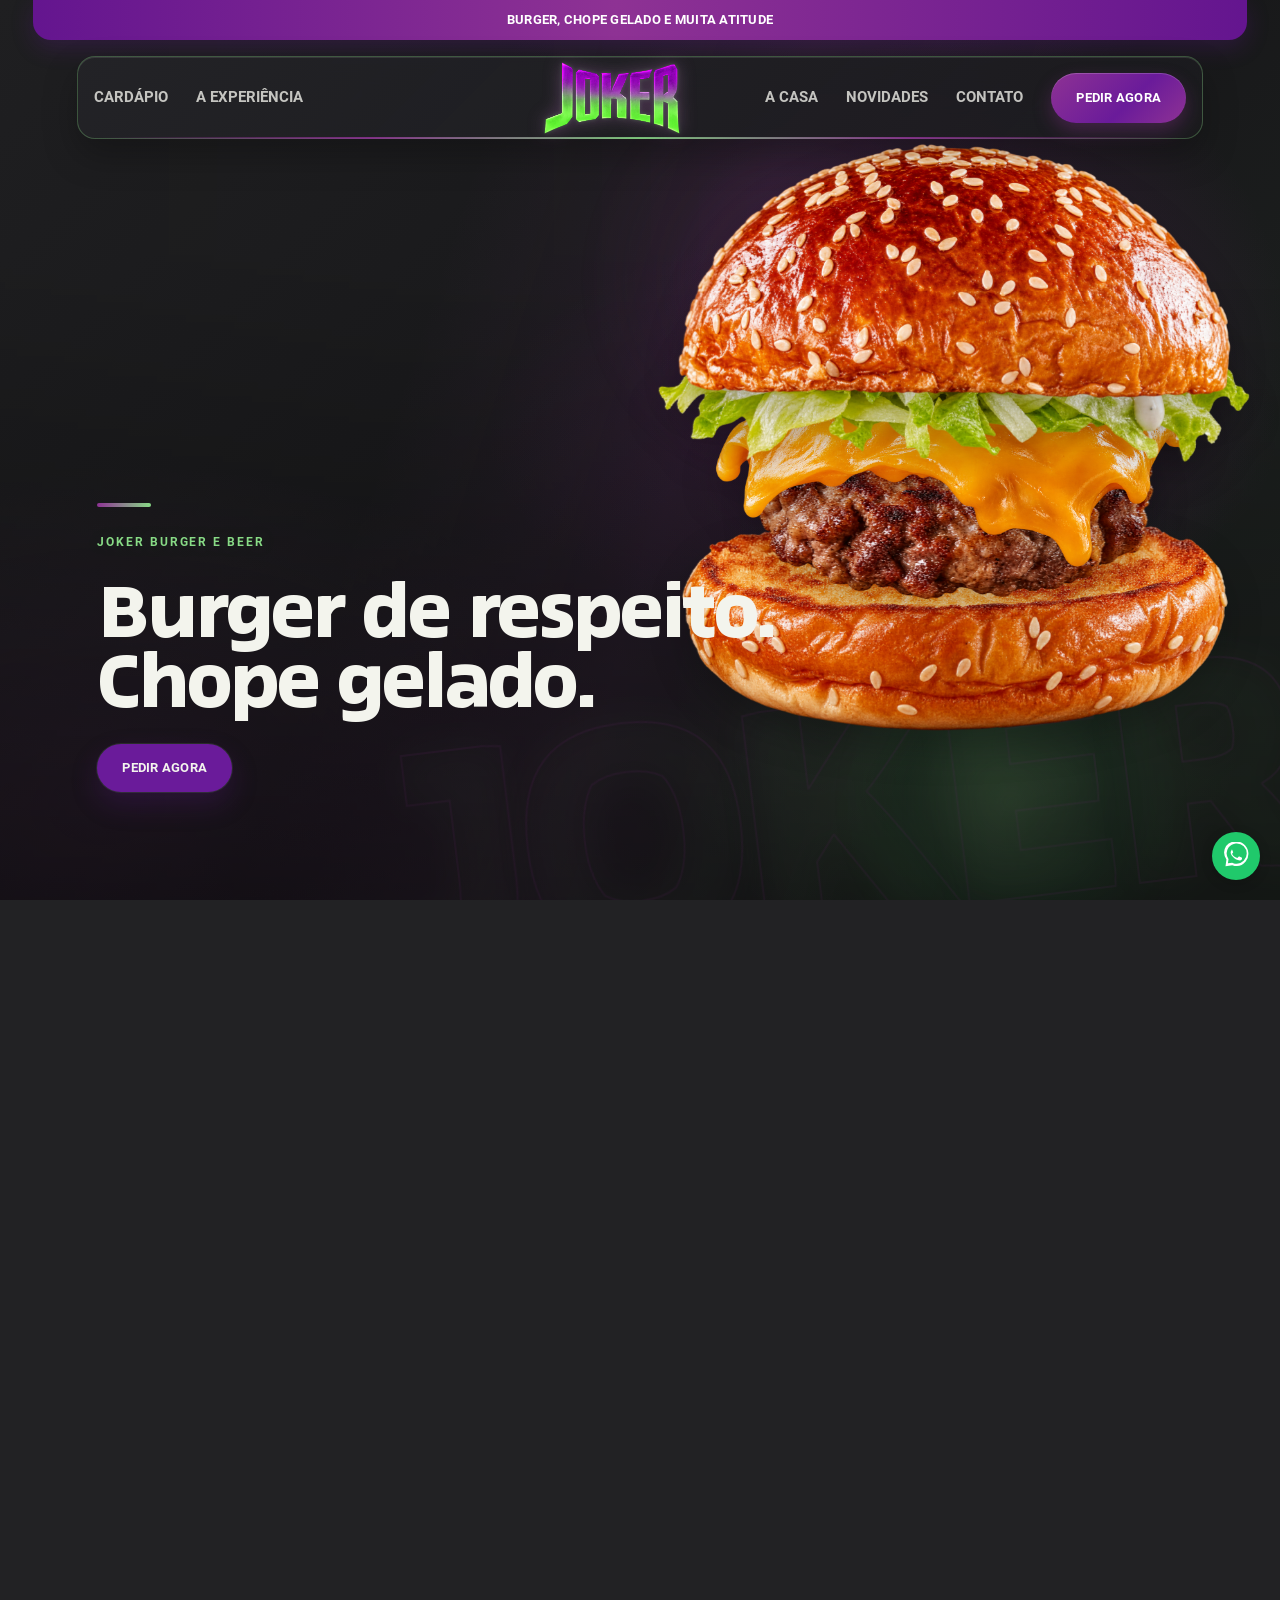
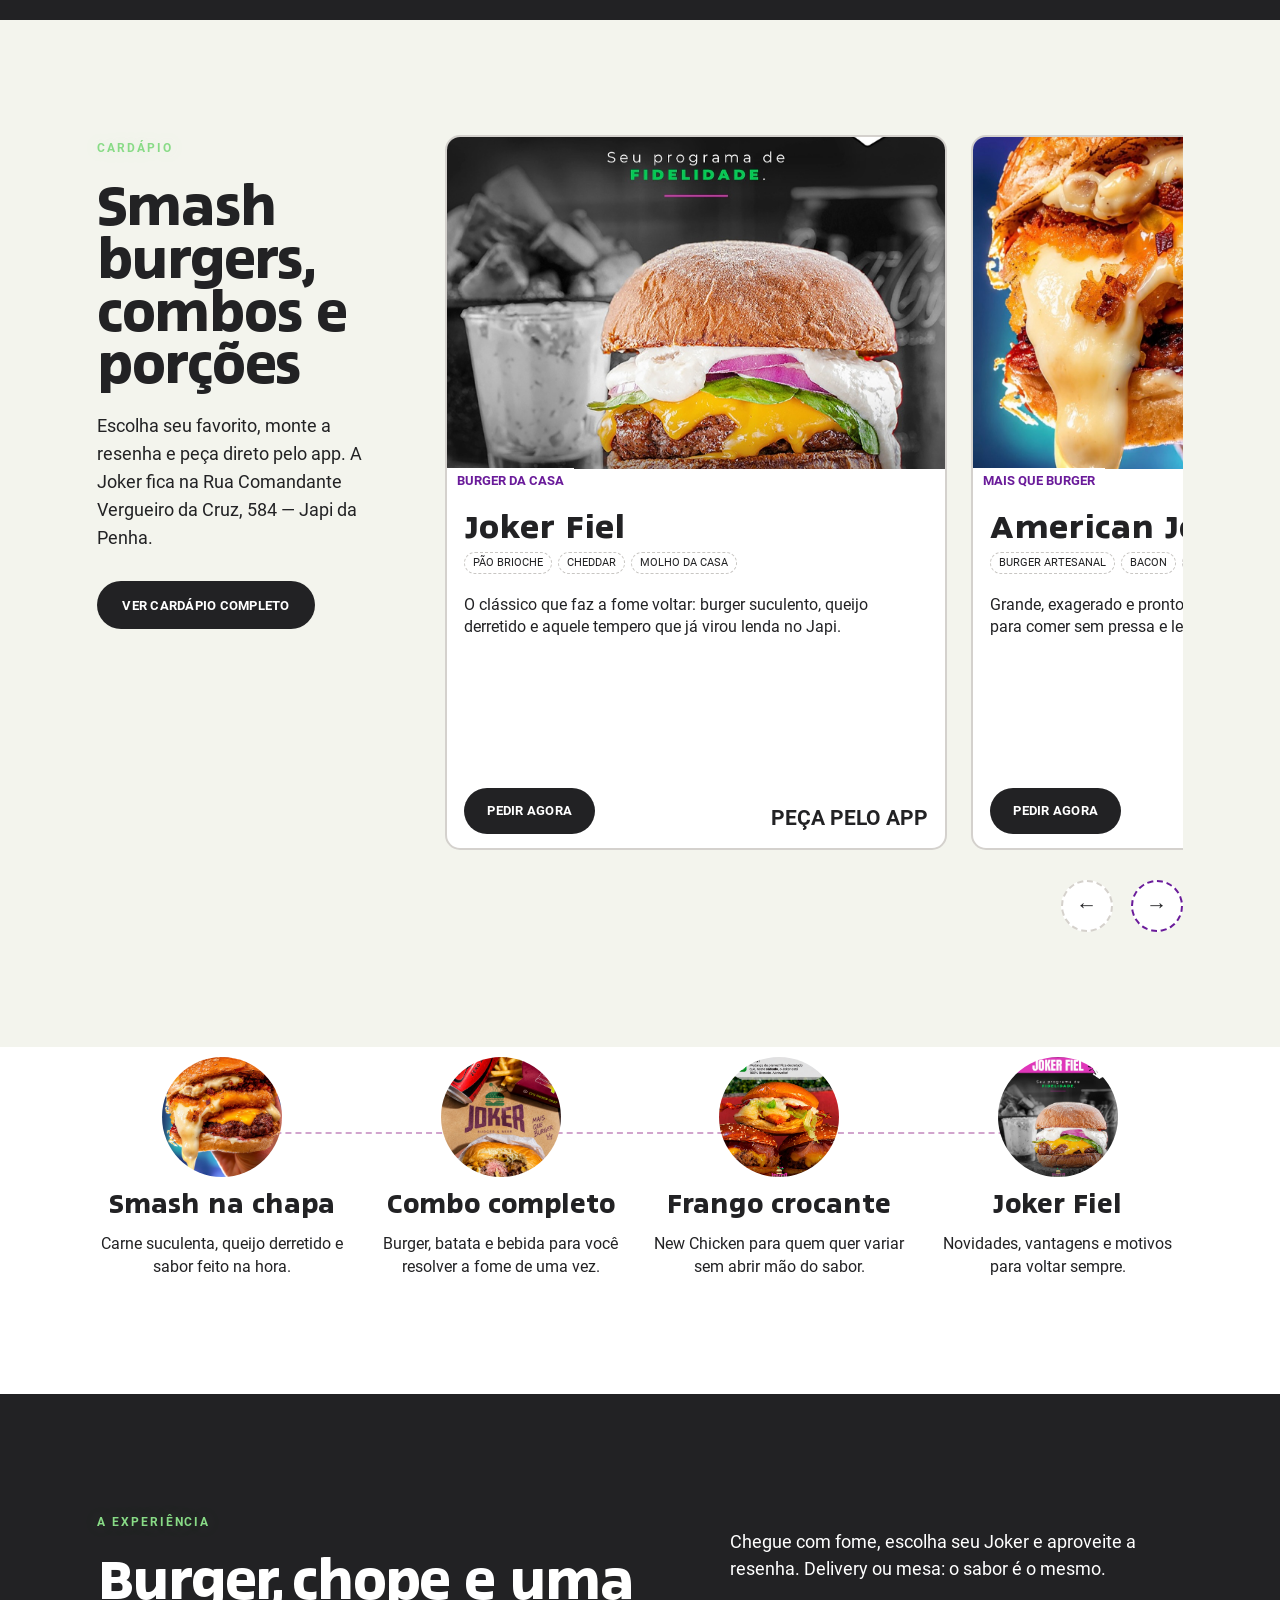
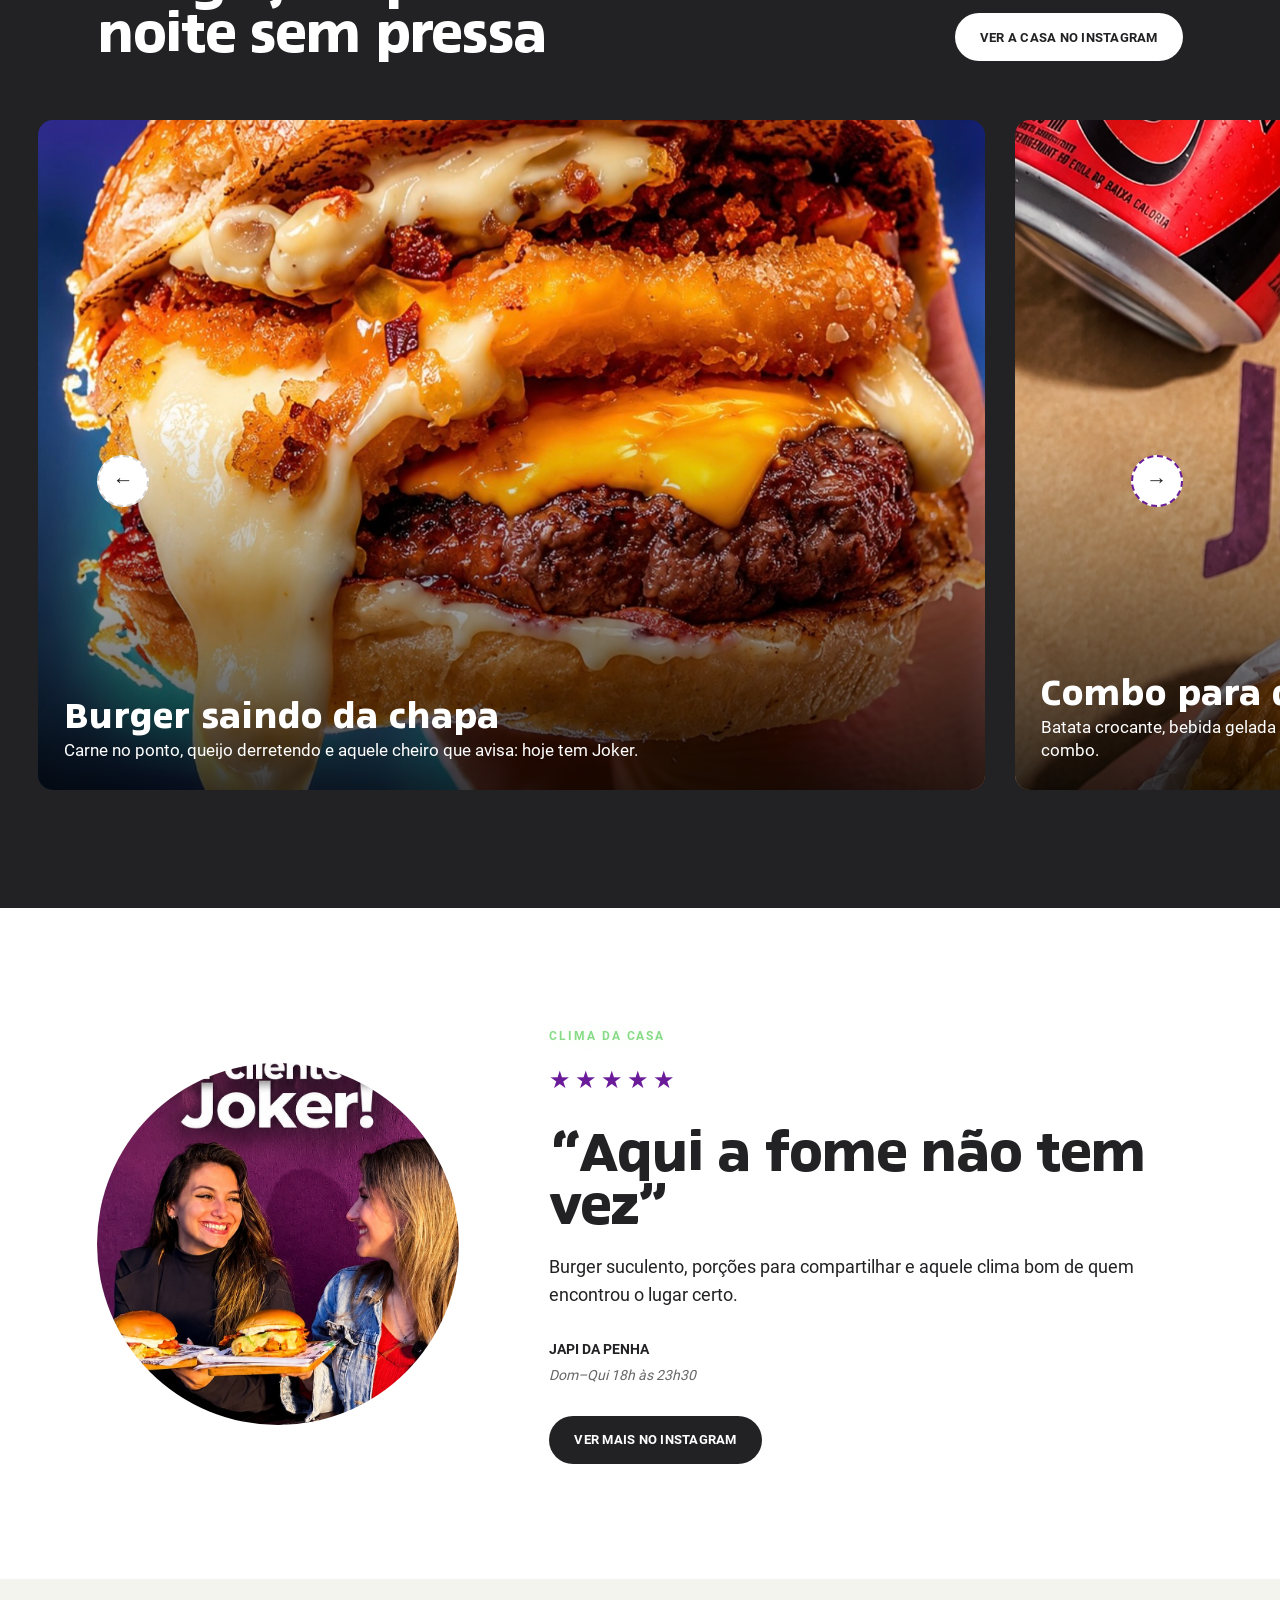
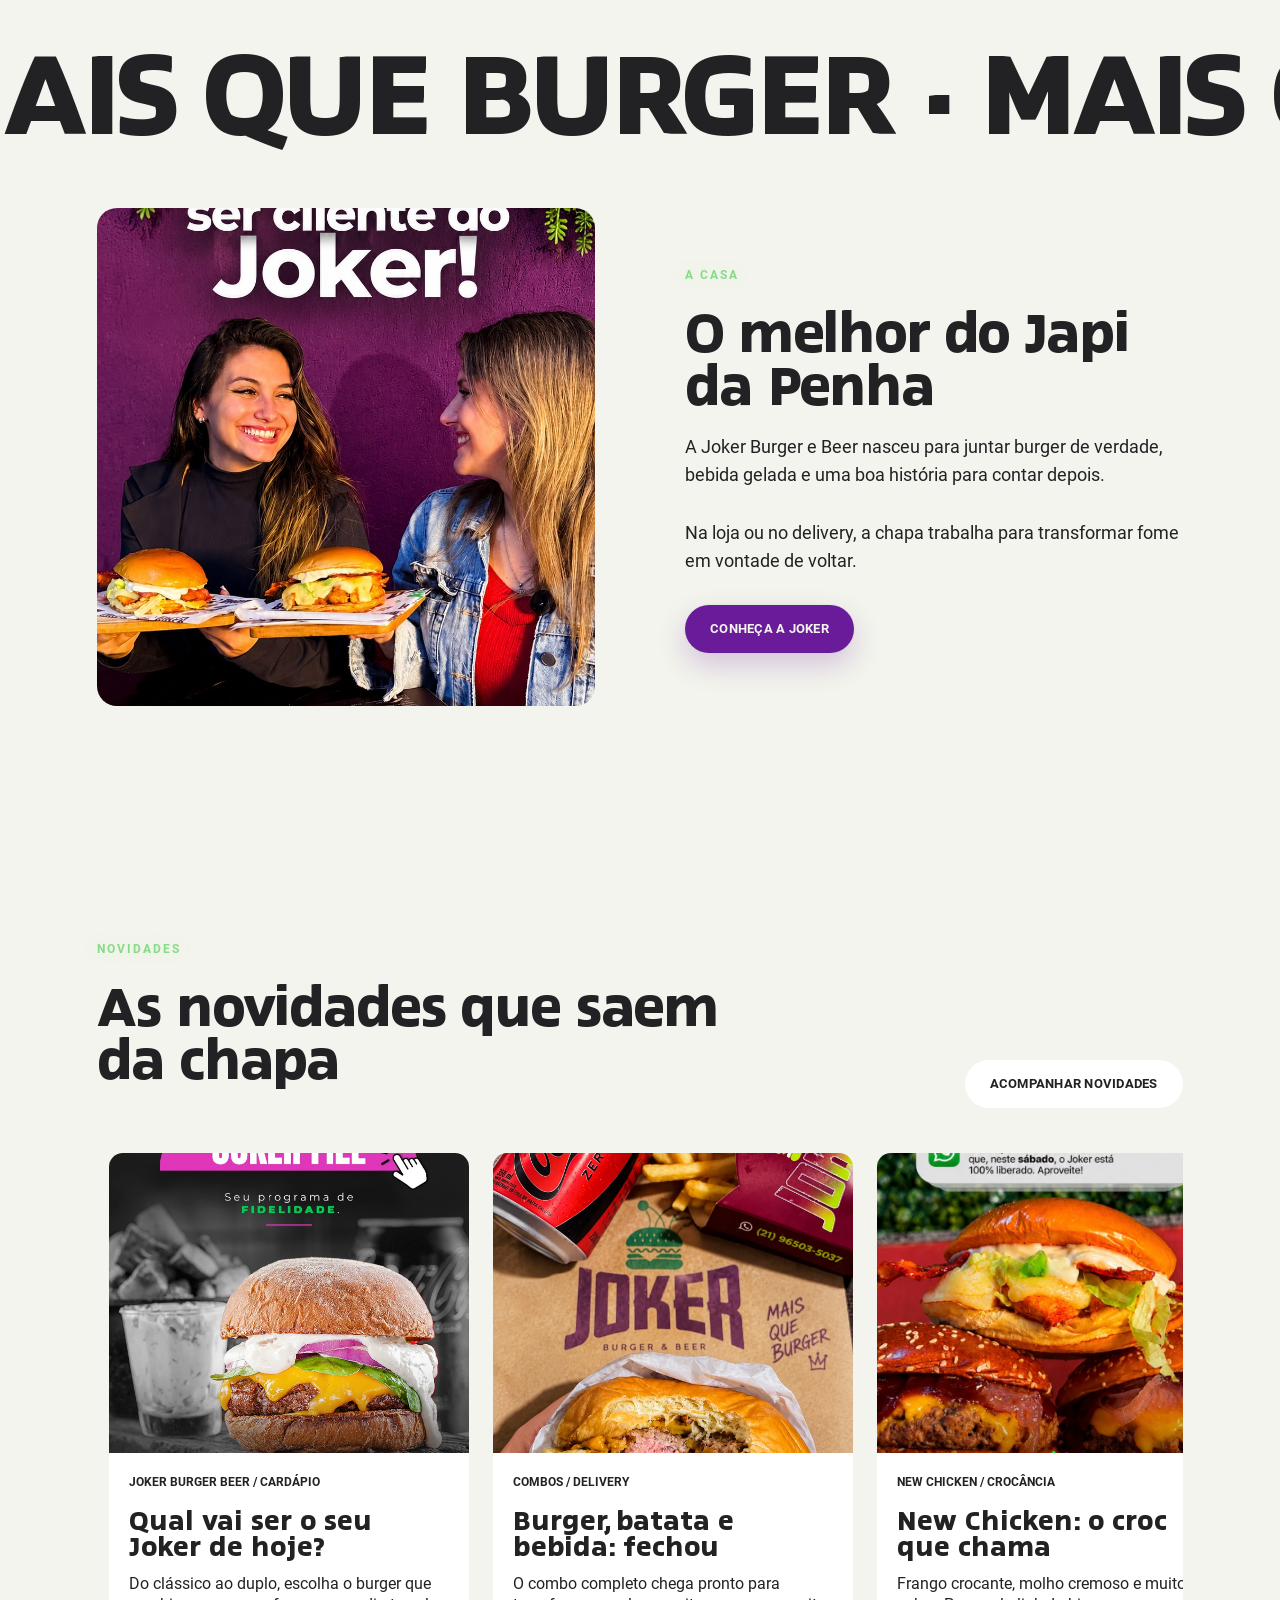
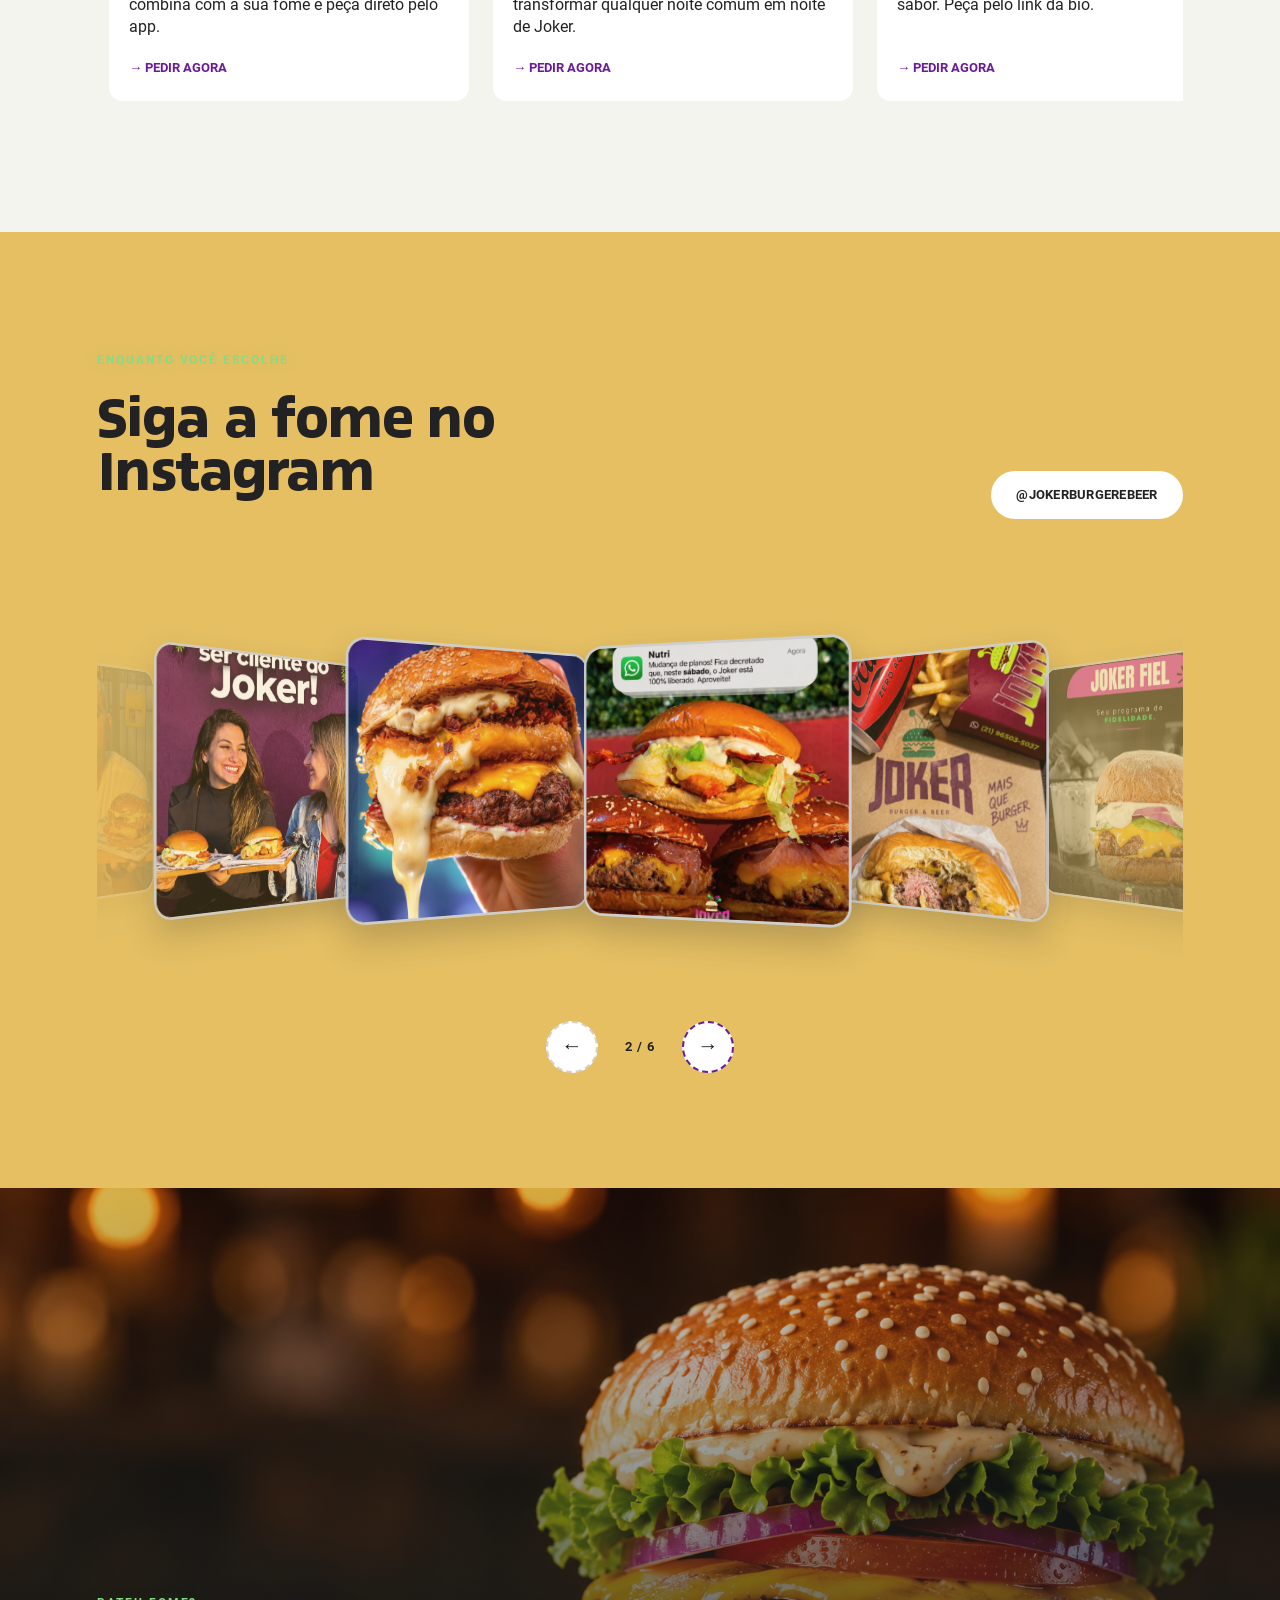
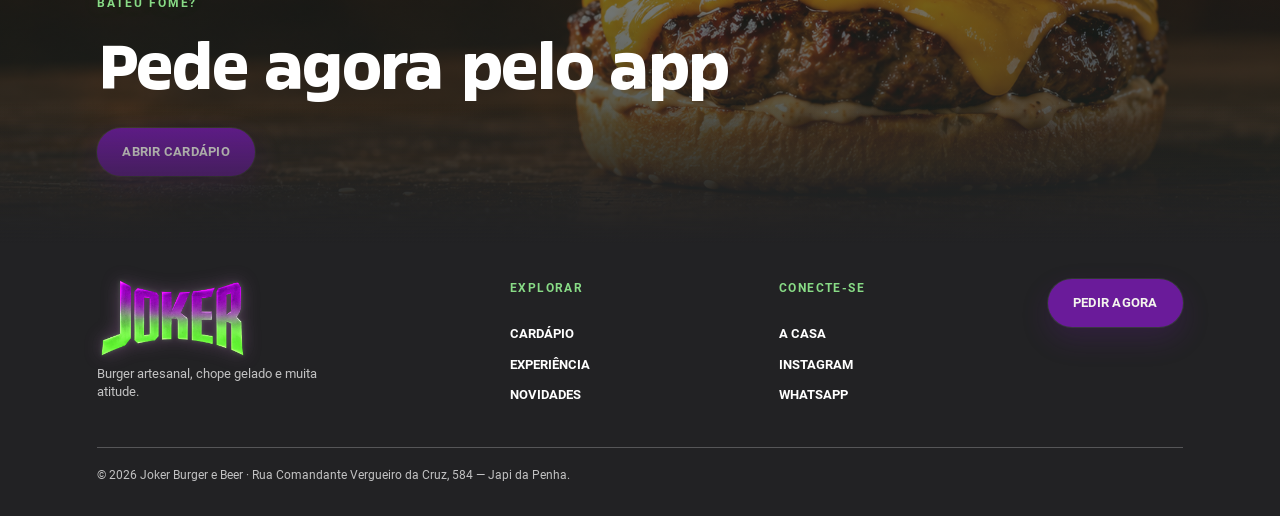
<file: index.html>
<!doctype html>
<html lang="pt-BR">
  <head>
    <meta charset="UTF-8" />
    <meta name="viewport" content="width=device-width, initial-scale=1" />
    <meta name="description" content="Joker Burger e Beer — burgers, combos e chope no Japi da Penha." />
    <title>Joker Burger e Beer — Smash burgers, chope gelado e muita atitude</title>
    <link rel="icon" href="public/assets/f3f1f7150743c9c9.png" />
    <link rel="stylesheet" href="styles.css?hero=layers-v35" />
  </head>
  <body>
    <header class="site-header" id="site-header">
      <div class="promo">BURGER, CHOPE GELADO E MUITA ATITUDE</div>
      <nav class="nav-shell" aria-label="Primary navigation">
        <div class="nav-group nav-left">
          <a href="cardapio.html">Cardápio</a>
          <a href="#experiences">A experiência</a>
        </div>
        <a class="brand" href="#top" aria-label="Joker Burger e Beer início">
          <span class="brand-wordmark"><img src="public/assets/joker/joker-logo-crop.png" alt="Joker Burger e Beer" /></span>
        </a>
        <div class="nav-group nav-right">
          <a href="#about">A casa</a>
          <a href="#journal">Novidades</a>
          <a href="#contact">Contato</a>
          <a class="nav-book" href="checkout.html">Pedir agora</a>
        </div>
        <button class="menu-toggle" type="button" aria-expanded="false" aria-controls="mobile-menu" aria-label="Abrir menu">
          <span></span><span></span><span></span>
        </button>
      </nav>
      <div class="mobile-menu" id="mobile-menu" hidden>
        <a href="cardapio.html">Cardápio</a>
        <a href="#experiences">A experiência</a>
        <a href="#about">A casa</a>
        <a href="#journal">Novidades</a>
        <a href="#contact">Contato</a>
        <a class="nav-book" href="checkout.html">Pedir agora</a>
      </div>
    </header>

    <main id="top">
      <section class="hero" aria-labelledby="hero-title">
        <div class="hero-stage">
          <div class="hero-shade"></div>
          <span class="hero-orb hero-orb-purple" aria-hidden="true"></span>
          <span class="hero-orb hero-orb-green" aria-hidden="true"></span>
          <div class="hero-burger" aria-hidden="true">
            <div class="hero-burger-visual">
              <img class="hero-burger-piece hero-burger-top" src="public/assets/joker/layers/burger-top-bun.png" alt="" fetchpriority="high" />
              <img class="hero-burger-piece hero-burger-salad" src="public/assets/joker/layers/burger-salad.png" alt="" fetchpriority="high" />
              <img class="hero-burger-piece hero-burger-cheese" src="public/assets/joker/layers/burger-cheese.png" alt="" fetchpriority="high" />
              <img class="hero-burger-piece hero-burger-patty" src="public/assets/joker/layers/burger-patty.png" alt="" fetchpriority="high" />
              <img class="hero-burger-piece hero-burger-bottom" src="public/assets/joker/layers/burger-bottom-bun.png" alt="" fetchpriority="high" />
            </div>
          </div>
          <div class="container hero-content">
            <strong class="eyebrow">Joker Burger e Beer</strong>
            <h1 id="hero-title">Burger de respeito.<br />Chope gelado.</h1>
            <a class="button button-orange" href="cardapio.html#cardapio">Pedir agora</a>
          </div>
        </div>
      </section>

      <section class="section vehicles" id="vehicles" aria-labelledby="vehicles-title">
        <div class="container split-heading">
          <div>
            <strong class="eyebrow">Cardápio</strong>
            <h2 id="vehicles-title">Smash burgers, combos e porções</h2>
            <p>Escolha seu favorito, monte a resenha e peça direto pelo app. A Joker fica na Rua Comandante Vergueiro da Cruz, 584 — Japi da Penha.</p>
            <a class="button button-dark" href="cardapio.html">Ver cardápio completo</a>
          </div>
          <div class="rail-wrap">
            <div class="rail vehicle-rail" data-rail="vehicles" tabindex="0" aria-label="Vehicle cards"></div>
            <div class="rail-controls">
              <button class="circle-button" data-prev="vehicles" type="button" aria-label="Previous vehicle">←</button>
              <button class="circle-button circle-orange" data-next="vehicles" type="button" aria-label="Next vehicle">→</button>
            </div>
          </div>
        </div>
      </section>

      <section class="benefits" aria-label="Rental benefits">
        <div class="container benefit-grid">
          <article class="benefit">
            <img src="public/assets/joker/joker-close.jpg" alt="Burger com queijo" />
            <h3>Smash na chapa</h3>
            <p>Carne suculenta, queijo derretido e sabor feito na hora.</p>
          </article>
          <article class="benefit">
            <img src="public/assets/joker/joker-combo.jpg" alt="Combo com batata e bebida" />
            <h3>Combo completo</h3>
            <p>Burger, batata e bebida para você resolver a fome de uma vez.</p>
          </article>
          <article class="benefit">
            <img src="public/assets/joker/joker-chicken.jpg" alt="Burger de frango crocante" />
            <h3>Frango crocante</h3>
            <p>New Chicken para quem quer variar sem abrir mão do sabor.</p>
          </article>
          <article class="benefit">
            <img src="public/assets/joker/joker-fiel.jpg" alt="Burger Joker Fiel" />
            <h3>Joker Fiel</h3>
            <p>Novidades, vantagens e motivos para voltar sempre.</p>
          </article>
        </div>
      </section>

      <section class="section experiences" id="experiences" aria-labelledby="experiences-title">
        <div class="container experience-head">
          <div>
            <strong class="eyebrow">A experiência</strong>
            <h2 id="experiences-title">Burger, chope e uma noite sem pressa</h2>
          </div>
          <div class="experience-copy">
            <p>Chegue com fome, escolha seu Joker e aproveite a resenha. Delivery ou mesa: o sabor é o mesmo.</p>
            <a class="button button-light" href="https://www.instagram.com/jokerburgerebeer/" target="_blank" rel="noreferrer">Ver a casa no Instagram</a>
          </div>
        </div>
        <div class="experience-rail-wrap">
          <div class="rail experience-rail" data-rail="experiences" tabindex="0" aria-label="Experience cards"></div>
          <button class="circle-button experience-prev" data-prev="experiences" type="button" aria-label="Previous experience">←</button>
          <button class="circle-button circle-orange experience-next" data-next="experiences" type="button" aria-label="Next experience">→</button>
        </div>
      </section>

      <section class="section testimonials" aria-labelledby="reviews-title">
        <div class="container testimonial-layout">
          <div class="testimonial-image-wrap"><img class="review-fold-target" id="review-image" src="public/assets/joker/joker-date.jpg" alt="Burger e batata na mesa da Joker" /></div>
          <div class="testimonial-content">
            <strong class="eyebrow">Clima da casa</strong>
            <div class="stars" aria-label="5 out of 5 stars">★★★★★</div>
            <h2 class="review-fold-title" id="reviews-title" aria-label="Burger caprichado e resenha garantida">“Burger caprichado e resenha garantida”</h2>
            <p class="review-fold-target" id="review-copy">Uma casa para chegar com fome, escolher sem pressa e sair já pensando no próximo pedido.</p>
            <p class="review-author review-fold-target" id="review-author">Joker Burger e Beer <span>Rua Comandante Vergueiro da Cruz, 584</span></p>
            <a class="button button-dark" href="https://www.instagram.com/jokerburgerebeer/" target="_blank" rel="noreferrer">Ver mais no Instagram</a>
          </div>
        </div>
      </section>

      <section class="section about" id="about" aria-labelledby="about-title">
        <div class="about-marquee" aria-hidden="true">Mais que burger · Mais que burger · Mais que burger ·</div>
        <div class="container about-grid">
          <div class="about-photo"><img src="public/assets/joker/joker-galera.jpg" alt="Galera com burgers na Joker" /></div>
          <div class="about-copy">
            <strong class="eyebrow">A casa</strong>
            <h2 id="about-title">O melhor do Japi da Penha</h2>
            <p>A Joker Burger e Beer nasceu para juntar burger de verdade, bebida gelada e uma boa história para contar depois.</p>
            <p>Na loja ou no delivery, a chapa trabalha para transformar fome em vontade de voltar.</p>
            <a class="button button-orange" href="https://www.instagram.com/jokerburgerebeer/" target="_blank" rel="noreferrer">Conheça a Joker</a>
          </div>
        </div>
      </section>

      <section class="section journal" id="journal" aria-labelledby="journal-title">
        <div class="container journal-head">
          <div><strong class="eyebrow">Novidades</strong><h2 id="journal-title">As novidades que saem da chapa</h2></div>
          <a class="button button-light" href="https://www.instagram.com/jokerburgerebeer/" target="_blank" rel="noreferrer">Acompanhar novidades</a>
        </div>
        <div class="container rail journal-rail" data-rail="journal" tabindex="0" aria-label="Journal cards"></div>
      </section>

      <section class="section instagram" aria-labelledby="instagram-title">
        <div class="container instagram-head">
          <div><strong class="eyebrow">Enquanto você escolhe</strong><h2 id="instagram-title">Siga a fome no Instagram</h2></div>
          <a class="button button-light" href="https://www.instagram.com/jokerburgerebeer/" target="_blank" rel="noreferrer">@jokerburgerebeer</a>
        </div>
        <div class="container instagram-coverflow" data-instagram-coverflow>
          <div class="coverflow-frame" data-coverflow-frame tabindex="0" role="region" aria-roledescription="carousel" aria-label="Fotos da Joker no Instagram">
            <div class="coverflow-track">
              <a class="coverflow-card" data-coverflow-card href="https://www.instagram.com/jokerburgerebeer/" target="_blank" rel="noreferrer" aria-label="Foto 1 de 6: Burger Joker com queijo"><img src="public/assets/joker/joker-close.jpg" alt="Burger Joker com queijo" draggable="false" /></a>
              <a class="coverflow-card" data-coverflow-card href="https://www.instagram.com/jokerburgerebeer/" target="_blank" rel="noreferrer" aria-label="Foto 2 de 6: New Chicken Joker"><img src="public/assets/joker/joker-chicken.jpg" alt="New Chicken Joker" draggable="false" /></a>
              <a class="coverflow-card" data-coverflow-card href="https://www.instagram.com/jokerburgerebeer/" target="_blank" rel="noreferrer" aria-label="Foto 3 de 6: Combo Joker com batata e bebida"><img src="public/assets/joker/joker-combo.jpg" alt="Combo Joker com batata e bebida" draggable="false" /></a>
              <a class="coverflow-card" data-coverflow-card href="https://www.instagram.com/jokerburgerebeer/" target="_blank" rel="noreferrer" aria-label="Foto 4 de 6: Joker Fiel"><img src="public/assets/joker/joker-fiel.jpg" alt="Joker Fiel" draggable="false" /></a>
              <a class="coverflow-card" data-coverflow-card href="https://www.instagram.com/jokerburgerebeer/" target="_blank" rel="noreferrer" aria-label="Foto 5 de 6: Burger e batata na mesa"><img src="public/assets/joker/joker-date.jpg" alt="Burger e batata na mesa" draggable="false" /></a>
              <a class="coverflow-card" data-coverflow-card href="https://www.instagram.com/jokerburgerebeer/" target="_blank" rel="noreferrer" aria-label="Foto 6 de 6: Galera na Joker"><img src="public/assets/joker/joker-galera.jpg" alt="Galera na Joker" draggable="false" /></a>
            </div>
          </div>
          <div class="coverflow-controls" aria-label="Controles das fotos do Instagram">
            <button class="circle-button" data-coverflow-prev type="button" aria-label="Foto anterior">←</button>
            <span class="coverflow-status" data-coverflow-status aria-live="polite">1 / 6</span>
            <button class="circle-button circle-orange" data-coverflow-next type="button" aria-label="Próxima foto">→</button>
          </div>
        </div>
      </section>
    </main>

    <footer class="site-footer" id="contact">
      <div class="footer-hero">
        <div class="container footer-hero-content">
          <strong class="eyebrow">Bateu fome?</strong>
          <h2>Pede agora pelo app</h2>
          <a class="button button-orange" href="cardapio.html">Abrir cardápio</a>
        </div>
      </div>
      <div class="footer-bottom">
        <div class="container footer-links">
          <div class="footer-identity" data-footer-reveal>
            <a class="footer-brand" href="#top"><span class="brand-wordmark"><img src="public/assets/joker/joker-logo-crop.png" alt="Joker Burger e Beer" /></span></a>
            <p>Burger artesanal, chope gelado e muita atitude.</p>
          </div>
          <div class="footer-column" data-footer-reveal><h3>Explorar</h3><a href="cardapio.html">Cardápio</a><a href="#experiences">Experiência</a><a href="#journal">Novidades</a></div>
          <div class="footer-column" data-footer-reveal><h3>Conecte-se</h3><a href="#about">A casa</a><a href="https://www.instagram.com/jokerburgerebeer/" target="_blank" rel="noreferrer">Instagram</a><a href="https://api.whatsapp.com/send?phone=555521965035071" target="_blank" rel="noreferrer">WhatsApp</a></div>
          <a class="button button-orange footer-action" data-footer-reveal href="checkout.html">Pedir agora</a>
        </div>
        <div class="container copyright" data-footer-reveal>© 2026 Joker Burger e Beer · Rua Comandante Vergueiro da Cruz, 584 — Japi da Penha.</div>
      </div>
    </footer>

    <a class="whatsapp" href="https://api.whatsapp.com/send?phone=555521965035071" target="_blank" rel="noreferrer" aria-label="Falar com a Joker no WhatsApp">
      <svg viewBox="0 0 24 24" aria-hidden="true"><path fill="currentColor" d="M3.5 3.5A10.5 10.5 0 0 1 20.3 16.8a10.4 10.4 0 0 1-11.5 3.1L3 20.7l.8-5.7A10.5 10.5 0 0 1 3.5 3.5Zm2.1 1.2a8.8 8.8 0 0 0-.2 9.6l.2.3-.5 3.6 3.7-.5.3.2a8.8 8.8 0 0 0 9.5-1.8 8.8 8.8 0 0 0 0-12.5 8.8 8.8 0 0 0-13 1.1Zm2.5 1.6c.2 0 .4 0 .6.4l.8 1.8c.1.3.1.5-.1.7l-.6.7c-.2.2-.1.4 0 .6.3.6 1 1.6 2 2.2 1.1.6 1.7.8 2 .9.3.1.4.1.6-.1l.8-.9c.2-.2.4-.2.7-.1l1.8.8c.3.1.5.3.5.5 0 .3-.1 1.1-.4 1.4-.3.4-1 .6-1.5.6-.4 0-1 0-1.8-.3-.7-.2-1.7-.6-2.9-1.5-1-.8-1.8-1.8-2.4-2.7-.6-.9-.8-1.7-.8-2.3 0-.6.2-1.3.6-1.7.2-.3.5-.4.7-.4Z"/></svg>
    </a>
    <script src="app.js?hero=layers-v7"></script>
  </body>
</html>
</file>
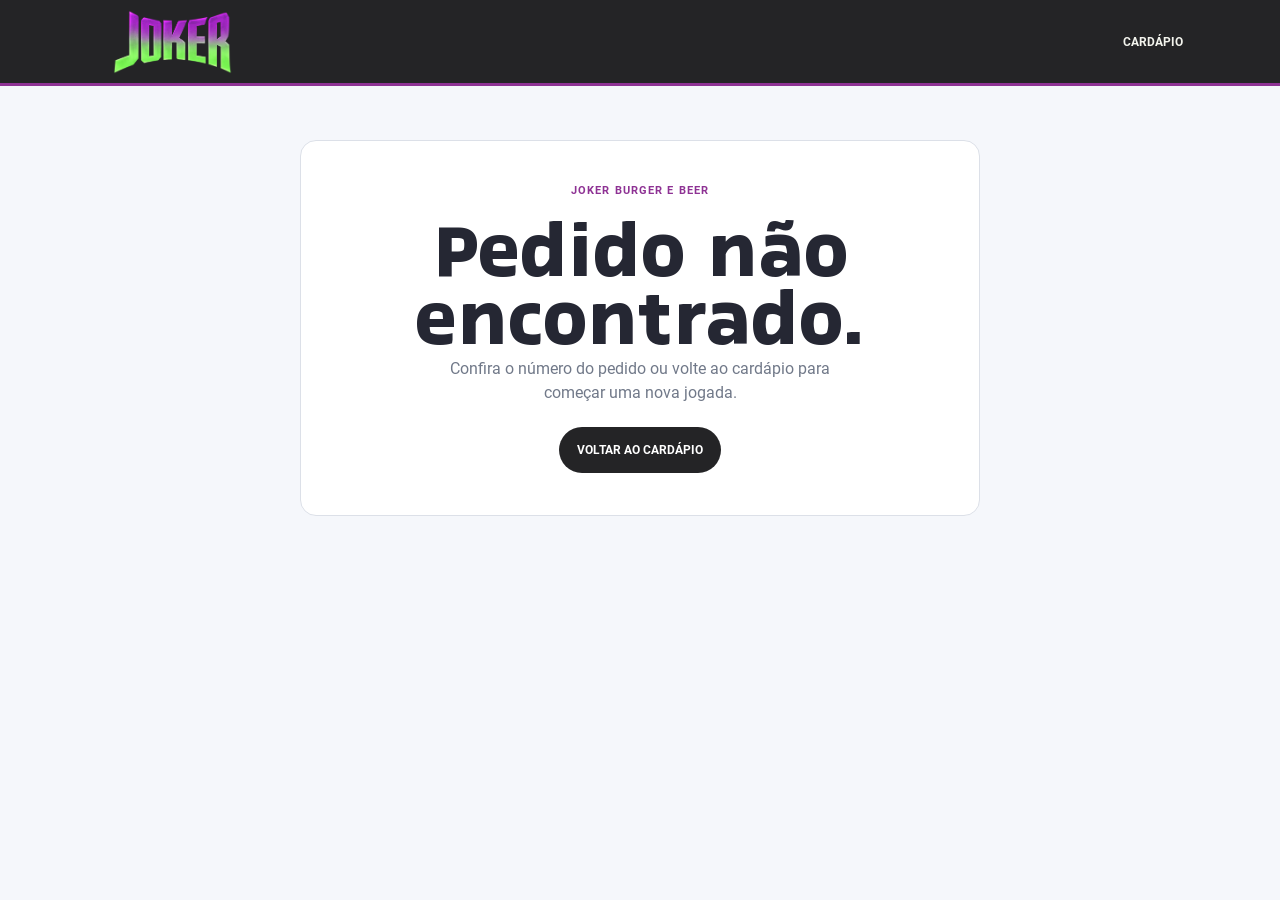
<file: pedido.html>
<!doctype html>
<html lang="pt-BR">
  <head>
    <meta charset="UTF-8" />
    <meta name="viewport" content="width=device-width, initial-scale=1" />
    <title>Acompanhar pedido — Joker Burger e Beer</title>
    <link rel="icon" href="public/assets/f3f1f7150743c9c9.png" />
    <link rel="stylesheet" href="styles.css?hero=layers-v30" />
    <link rel="stylesheet" href="pedido.css?pedido=v1" />
  </head>
  <body class="pedido-page">
    <header class="pedido-header">
      <a href="cardapio.html" aria-label="Voltar ao cardápio"><img src="public/assets/joker/joker-logo-crop.png" alt="Joker Burger e Beer" /></a>
      <a href="cardapio.html">Cardápio</a>
    </header>
    <main class="pedido-shell" data-order-view>
      <div class="pedido-loading">Carregando pedido...</div>
    </main>
    <script src="joker-store.js?system=v4"></script>
    <script src="pedido.js?pedido=v2"></script>
  </body>
</html>
</file>
<file: styles.css>
@font-face{font-family:Roboto;src:url('public/assets/fe6aebb1cc356107.woff2') format('woff2');font-weight:400;font-style:normal;font-display:swap}
@font-face{font-family:Roboto;src:url('public/assets/885893ed54addaa7.woff2') format('woff2');font-weight:700;font-style:normal;font-display:swap}
@font-face{font-family:Stdsaic;src:url('public/assets/043c936c50aa1c6a.woff2') format('woff2');font-weight:800;font-style:normal;font-display:swap}
:root{--ink:#222224;--orange:#6A1B9A;--green:#222224;--cream:#F3F4ED;--gold:#E5BF62;--blue:#222224;--white:#F3F4ED;--line:#d9d9d2;--joker-purple:#8E3294;--joker-neon:#88DB86;--burger-green:#00C853;--offwhite:#F3F4ED;--max:1760px}
*{box-sizing:border-box}
html{scroll-behavior:smooth}
body{margin:0;background:var(--white);color:var(--ink);font-family:Roboto,Arial,sans-serif;font-size:16px;line-height:1.5;overflow-x:hidden}
body.menu-open{overflow:hidden}
a{color:inherit;text-decoration:none}
button,input{font:inherit}
button,a{cursor:pointer}
button:focus-visible,a:focus-visible,input:focus-visible{outline:3px solid var(--orange);outline-offset:4px}
img{display:block;max-width:100%}
.container{width:min(var(--max),calc(100% - 15.2vw));margin:0 auto}
.site-header{position:fixed;z-index:20;inset:0 0 auto;height:142px;pointer-events:none;transition:height .3s ease}
.site-header>*{pointer-events:auto}
.promo{width:calc(100% - 5.2vw);height:40px;margin:0 auto;background:var(--orange);border-radius:0 0 18px 18px;color:#fff;display:grid;place-items:center;font-size:13px;font-weight:700;letter-spacing:.02em}
.nav-shell{width:min(var(--max),calc(100% - 12vw));height:83px;margin:16px auto 0;border-radius:18px;background:rgba(255,255,255,.93);display:grid;grid-template-columns:1fr 140px 1fr;align-items:center;padding:0 16px;box-shadow:0 5px 28px rgba(0,0,0,.08);transition:all .3s ease}
.scrolled .promo{display:none}
.scrolled .nav-shell{width:100%;margin:0;border-radius:0;height:83px;background:rgba(255,255,255,.96)}
.nav-group{display:flex;align-items:center;gap:28px;font-size:15px;font-weight:700;text-transform:uppercase}
.nav-left{grid-column:1;justify-content:flex-start}.nav-right{grid-column:3;justify-content:flex-end}
.nav-group a{transition:color .2s ease,opacity .2s ease}
.nav-group a:hover{color:var(--orange)}
.nav-shell{position:relative}.brand{position:absolute;top:50%;left:50%;width:184px;text-align:center;transform:translate(-50%,-50%)}.brand-wordmark{position:relative;display:block;width:174px;height:78px;margin:0 auto;overflow:hidden;background:transparent}.brand-wordmark::before{display:none}.brand-wordmark img{position:relative;z-index:1;display:block;width:100%;height:100%;max-width:none;object-fit:cover;object-position:center 50%;transform:scale(1.72);filter:contrast(1.22) saturate(1.3) brightness(1.1)}
.nav-book,.button{display:inline-flex;align-items:center;justify-content:center;min-height:48px;padding:0 25px;border-radius:999px;text-transform:uppercase;font-size:13px;font-weight:700;letter-spacing:.02em;transition:transform .2s ease,background-color .2s ease,color .2s ease,box-shadow .2s ease}
.nav-book{background:var(--ink);color:#fff;padding:0 25px;min-height:50px}.nav-book:hover{background:var(--orange);color:#fff;transform:translateY(-2px)}
.menu-toggle,.mobile-menu{display:none}
.hero{position:relative;min-height:180vh;height:auto;overflow:visible;background:var(--ink);color:var(--offwhite)}.hero-stage{position:sticky;top:0;height:100svh;min-height:760px;display:flex;align-items:flex-end;overflow:hidden;background:radial-gradient(ellipse at 78% 42%,rgba(142,50,148,.28),transparent 32%),radial-gradient(ellipse at 84% 74%,rgba(136,219,134,.18),transparent 28%),linear-gradient(135deg,#222224 0%,#1b1b1d 58%,#222224 100%)}.hero-stage::after{content:"JOKER";position:absolute;z-index:0;right:-2vw;bottom:3vh;color:transparent;font-family:Stdsaic,Roboto,sans-serif;font-size:clamp(12rem,23vw,28rem);font-weight:800;line-height:.75;letter-spacing:-.08em;-webkit-text-stroke:1px rgba(142,50,148,.12);transform:rotate(-7deg);pointer-events:none}.hero-shade{position:absolute;inset:0;z-index:1;background:radial-gradient(ellipse at 72% 52%,rgba(142,50,148,.18),transparent 34%),linear-gradient(90deg,rgba(0,0,0,.08) 0%,rgba(0,0,0,.02) 100%),linear-gradient(0deg,rgba(0,0,0,.3),transparent 68%)}
.hero-burger{position:absolute;z-index:2;top:calc(50% + 34px);right:-2vw;width:min(45vw,580px);height:min(78vh,760px);transform:translateY(-50%);pointer-events:none}.hero-burger-visual{position:relative;width:100%;height:100%}.hero-burger-assembled{display:none}.hero-burger-piece{position:absolute;left:50%;display:block;height:auto;object-fit:contain;will-change:transform,opacity;opacity:0;filter:drop-shadow(0 18px 18px rgba(0,0,0,.24))}.hero-burger-top{top:0;width:100%;z-index:5}.hero-burger-salad{top:12%;width:100%;z-index:4}.hero-burger-cheese{top:21%;width:84%;z-index:3}.hero-burger-patty{top:28%;width:68%;z-index:2}.hero-burger-bottom{top:36%;width:100%;z-index:1}.hero-scroll-note{position:absolute;right:15%;bottom:3%;font-size:11px;letter-spacing:.1em;text-transform:uppercase;color:rgba(255,255,255,.76)}
.hero-content{position:relative;z-index:3;width:min(var(--max),calc(100% - 15.2vw));padding-bottom:9.5vh}.hero-logo{display:block;width:220px;height:86px;margin:0 0 24px;overflow:hidden;background:transparent}.hero-logo img{display:block;width:100%;height:100%;max-width:none;object-fit:cover;object-position:center;transform:scale(1.72);mix-blend-mode:screen;filter:contrast(1.24) saturate(1.35) brightness(1.12)}.eyebrow{display:block;font-size:14px;line-height:1.1;letter-spacing:.03em;text-transform:uppercase;font-weight:700;margin-bottom:18px}
h1,h2,h3,p{margin-top:0}.hero h1{font-family:Stdsaic,Roboto,sans-serif;font-size:clamp(3.3rem,6.25vw,7.1rem);line-height:.98;letter-spacing:-.045em;max-width:760px;margin:0 0 48px;font-weight:800}
.button-orange{background:var(--orange);color:var(--offwhite)}.button-orange:hover{background:var(--joker-purple);transform:translateY(-2px);box-shadow:0 8px 18px rgba(142,50,148,.28)}
.button-dark{background:var(--ink);color:#fff}.button-dark:hover{background:var(--orange);transform:translateY(-2px)}
.button-light{background:#fff;color:var(--ink)}.button-light:hover{background:var(--orange);color:#fff;transform:translateY(-2px)}
.section{position:relative;padding:115px 0}
.split-heading{display:grid;grid-template-columns:minmax(280px,.78fr) minmax(0,2.3fr);gap:56px;align-items:start}
.section h2{font-family:Stdsaic,Roboto,sans-serif;font-size:clamp(2.7rem,4.2vw,5rem);line-height:.98;letter-spacing:-.04em;margin:0 0 27px}
.section p{font-size:18px;line-height:1.55;max-width:560px;margin-bottom:30px}
.rail-wrap{min-width:0}.rail{display:flex;gap:0;overflow-x:auto;scroll-snap-type:x mandatory;scrollbar-width:none;padding:0 0 16px;overscroll-behavior-inline:contain}.rail::-webkit-scrollbar{display:none}
.vehicle-card{flex:0 0 min(526px,74vw);scroll-snap-align:start;padding:0 12px;display:flex}.vehicle-card-inner{width:100%;border:2px solid #d4d1cd;border-radius:15px;overflow:hidden;display:flex;flex-direction:column;background:#fff;min-height:715px}
.vehicle-card img{width:100%;aspect-ratio:1.5;object-fit:cover}.card-body{padding:0 17px 14px;display:flex;flex:1;flex-direction:column}.card-label{margin:-1px 0 0 -17px;align-self:flex-start;background:#fff;color:var(--orange);padding:3px 10px;font-size:13px;font-weight:700;text-transform:uppercase}.card-body h3{font-family:Stdsaic,Roboto,sans-serif;font-size:32px;line-height:1;margin:14px 0 12px}.tags{display:flex;gap:6px;flex-wrap:wrap;margin-bottom:20px}.tags span{font-size:11px;text-transform:uppercase;border:1px dashed #c8c6c3;border-radius:999px;padding:2px 8px;white-space:nowrap}.card-body p{font-size:16px;line-height:1.35;margin-bottom:24px}.card-bottom{margin-top:auto;display:flex;align-items:flex-end;justify-content:space-between;gap:14px}.price{text-align:right;text-transform:uppercase;font-size:13px;color:#666}.price strong{display:block;font-size:21px;color:var(--ink);font-weight:700}.card-bottom .button{min-height:46px;padding:0 23px}
.rail-controls{display:flex;justify-content:flex-end;gap:18px;padding-top:14px}.circle-button{width:52px;height:52px;border:2px dashed #d5d1cc;background:#fff;color:var(--ink);border-radius:50%;font-size:21px;display:grid;place-items:center;transition:all .2s ease}.circle-button:hover{border-color:var(--orange);color:var(--orange);transform:translateY(-2px)}.circle-orange{border-color:var(--orange)}
.benefits{padding:10px 0 115px;background:#fff}.benefit-grid{position:relative;display:grid;grid-template-columns:repeat(4,1fr);gap:28px}.benefit-grid::before{content:"";position:absolute;left:9%;right:9%;top:75px;border-top:2px dashed rgba(154,55,145,.45);z-index:0}.benefit{position:relative;z-index:1;text-align:center}.benefit img{width:120px;height:120px;object-fit:cover;border-radius:50%;margin:0 auto 10px}.benefit h3{font-family:Stdsaic,Roboto,sans-serif;font-size:26px;line-height:1.05;margin:0 0 18px}.benefit p{font-size:16px;line-height:1.45;max-width:290px;margin:0 auto}
.experiences{background:var(--green);color:#fff;padding-bottom:118px}.experience-head{display:grid;grid-template-columns:1.1fr .9fr;gap:80px;align-items:end;margin-bottom:40px}.experiences h2{max-width:780px}.experience-copy{align-self:center}.experience-copy p{max-width:540px;margin-left:auto}.experience-copy .button{float:right}.experience-rail-wrap{position:relative;overflow:hidden}.experience-rail{padding:0 7.6vw}.experience-card{position:relative;flex:0 0 min(1080px,74vw);height:670px;scroll-snap-align:start;margin-right:30px;overflow:hidden;border-radius:15px}.experience-card img{width:100%;height:100%;object-fit:cover}.experience-card::after{content:"";position:absolute;inset:0;background:linear-gradient(0deg,rgba(0,0,0,.78),transparent 55%)}.experience-card-copy{position:absolute;z-index:1;left:26px;right:26px;bottom:28px}.experience-card h3{font-family:Stdsaic,Roboto,sans-serif;font-size:35px;line-height:1;margin:0 0 10px}.experience-card p{max-width:620px;margin:0;font-size:17px;line-height:1.35}.experience-prev,.experience-next{position:absolute;top:50%;z-index:2}.experience-prev{left:7.6vw}.experience-next{right:7.6vw}
.testimonials{background:#fff}.testimonial-layout{display:grid;grid-template-columns:minmax(300px,.8fr) minmax(0,1.4fr);gap:90px;align-items:center}.testimonial-image-wrap{border-radius:50%;overflow:hidden;aspect-ratio:1}.testimonial-image-wrap img{width:100%;height:100%;object-fit:cover}.stars{color:var(--orange);font-size:24px;letter-spacing:4px;margin-bottom:22px}.testimonial-content h2{max-width:760px}.testimonial-content p{max-width:680px}.review-author{text-transform:uppercase;font-size:14px!important;font-weight:700}.review-author span{display:block;text-transform:none;font-style:italic;font-weight:400;color:#666;margin-top:4px}.review-controls{display:flex;gap:14px;margin:10px 0 26px}
.about{padding-top:0;overflow:hidden}.about-marquee{white-space:nowrap;font-family:Stdsaic,Roboto,sans-serif;font-size:clamp(4rem,9vw,11rem);line-height:.82;letter-spacing:-.06em;text-transform:uppercase;color:var(--ink);transform:translateX(-7%);padding:55px 0 80px}.about-grid{display:grid;grid-template-columns:1fr 1fr;gap:90px;align-items:center}.about-photo{border-radius:20px;overflow:hidden}.about-photo img{width:100%;aspect-ratio:1;object-fit:cover}.about-copy h2{max-width:560px}.about-copy p{max-width:650px}
.journal{background:var(--cream);color:var(--green)}.journal-head,.instagram-head{display:flex;align-items:end;justify-content:space-between;gap:30px;margin-bottom:45px}.journal h2,.instagram h2{max-width:650px}.journal-rail{width:min(var(--max),calc(100% - 15.2vw));margin:0 auto}.journal-card{flex:0 0 min(430px,30vw);scroll-snap-align:start;padding:0 12px}.journal-card-inner{background:#fff;border-radius:14px;overflow:hidden;height:100%;display:flex;flex-direction:column}.journal-card img{width:100%;aspect-ratio:1.2;object-fit:cover}.journal-card-body{padding:20px 20px 24px;display:flex;flex-direction:column;flex:1}.journal-date{font-size:12px;text-transform:uppercase;font-weight:700;margin-bottom:14px}.journal-card h3{font-family:Stdsaic,Roboto,sans-serif;font-size:26px;line-height:1.02;margin-bottom:15px}.journal-card p{font-size:16px;line-height:1.35;margin-bottom:20px}.journal-card a{margin-top:auto;font-weight:700;text-transform:uppercase;font-size:13px;color:var(--orange)}
.instagram{background:var(--gold);color:var(--green)}.instagram-grid{display:grid;grid-template-columns:repeat(6,1fr);gap:15px}.instagram-grid a{overflow:hidden;border-radius:13px;aspect-ratio:1}.instagram-grid img{width:100%;height:100%;object-fit:cover;transition:transform .4s ease}.instagram-grid a:hover img{transform:scale(1.05)}
.site-footer{background:var(--blue);color:#fff}.footer-hero{min-height:670px;display:flex;align-items:flex-end;background:linear-gradient(0deg,rgba(32,38,34,.9),rgba(32,38,34,.18)),url('public/assets/joker/footer-burger-hero.png') center/cover}.footer-hero-content{padding-bottom:82px}.footer-hero h2{font-family:Stdsaic,Roboto,sans-serif;font-size:clamp(3rem,5vw,6rem);line-height:.95;letter-spacing:-.045em;max-width:800px;margin-bottom:38px}.footer-main{display:grid;grid-template-columns:1fr 1fr;gap:80px;color:var(--green);padding-top:90px;padding-bottom:90px}.footer-main h3{font-family:Stdsaic,Roboto,sans-serif;font-size:34px;line-height:1;margin:0;max-width:520px}.newsletter label{display:block;font-size:13px;font-weight:700;margin-bottom:8px}.newsletter-row{display:flex;gap:10px}.newsletter input{width:100%;min-height:50px;border:0;border-radius:999px;padding:0 20px;background:#fff;color:var(--ink)}.consent{display:flex!important;gap:8px;margin-top:14px;font-weight:400!important;font-size:12px!important;line-height:1.3}.consent input{accent-color:var(--orange);margin-top:2px}.footer-bottom{background:var(--green);padding:50px 0 20px}.footer-links{display:grid;grid-template-columns:1.6fr 1fr 1fr auto;gap:30px;align-items:start}.footer-links>div{display:flex;flex-direction:column;gap:11px;text-transform:uppercase;font-size:13px;font-weight:700}.footer-links a:hover{color:var(--orange)}.footer-brand{width:150px}.footer-brand .brand-wordmark{margin:0}.copyright{border-top:1px solid rgba(255,255,255,.24);margin-top:42px;padding-top:18px;font-size:12px;color:rgba(255,255,255,.72)}
.whatsapp{position:fixed;z-index:19;right:20px;bottom:20px;width:48px;height:48px;border-radius:50%;background:#20c96b;color:#fff;display:grid;place-items:center;box-shadow:0 3px 12px rgba(0,0,0,.18);transition:transform .2s ease}.whatsapp:hover{transform:scale(1.08)}.whatsapp svg{width:28px;height:28px}
@media (max-width:1100px){.container{width:min(var(--max),calc(100% - 9vw))}.nav-shell{width:calc(100% - 8vw)}.promo{width:calc(100% - 4vw)}.nav-group{gap:15px}.split-heading{grid-template-columns:1fr;gap:40px}.vehicle-card{flex-basis:62vw}.experience-card{flex-basis:82vw}.experience-rail{padding:0 4.5vw}.experience-prev{left:4.5vw}.experience-next{right:4.5vw}.instagram-grid{grid-template-columns:repeat(3,1fr)}.footer-links{grid-template-columns:1.3fr 1fr 1fr}.footer-links>.button{grid-column:1/-1;width:max-content}}
@media (max-width:760px){
  html{scroll-behavior:auto}.container{width:calc(100% - 40px)}.site-header{height:86px}.promo{width:calc(100% - 24px);height:30px;border-radius:0 0 12px 12px;font-size:10px;white-space:nowrap;overflow:hidden;padding:0 8px}.nav-shell,.scrolled .nav-shell{height:62px;width:100%;margin:0;border-radius:0;padding:0 20px;grid-template-columns:52px 1fr 52px;background:rgba(255,255,255,.95)}.scrolled .nav-shell{height:62px}.nav-left,.nav-right{display:none}.brand{grid-column:2;grid-row:1;width:148px;justify-self:center}.brand-wordmark{width:140px;height:64px}.menu-toggle{grid-column:3;grid-row:1;width:44px;height:44px;display:flex;flex-direction:column;gap:6px;align-items:flex-end;justify-content:center;border:0;background:transparent;padding:0;justify-self:end}.menu-toggle span{display:block;width:25px;height:2px;background:var(--ink);transition:transform .2s ease}.mobile-menu{position:fixed;inset:92px 12px auto;background:#fff;border-radius:15px;padding:16px;box-shadow:0 12px 30px rgba(0,0,0,.18);display:flex;flex-direction:column;gap:4px}.mobile-menu[hidden]{display:none}.mobile-menu a{padding:13px 10px;text-transform:uppercase;font-size:14px;font-weight:700}.mobile-menu .nav-book{text-align:center;color:#fff;margin-top:5px}.hero{min-height:170vh}.hero-stage{min-height:680px}.hero-burger{top:18%;right:-35vw;width:90vw;height:360px;opacity:.56}.hero-scroll-note{display:none}.hero-content{width:calc(100% - 40px);padding-bottom:56px}.hero-logo{width:180px;height:70px;margin-bottom:18px}.hero h1{font-size:clamp(3rem,15vw,5rem);margin-bottom:32px}.eyebrow{font-size:12px;margin-bottom:13px}.section{padding:78px 0}.section h2{font-size:clamp(2.45rem,12vw,4rem);margin-bottom:23px}.section p{font-size:16px}.split-heading{gap:38px}.vehicle-card{flex-basis:87vw;padding:0 7px}.vehicle-card-inner{min-height:650px}.card-body h3{font-size:30px}.rail-controls{padding-right:7px}.benefits{padding:18px 0 76px}.benefit-grid{grid-template-columns:repeat(2,1fr);gap:46px 15px}.benefit-grid::before{display:none}.benefit img{width:84px;height:84px}.benefit h3{font-size:21px}.benefit p{font-size:14px}.experience-head{display:block;margin-bottom:32px}.experience-copy p{margin-left:0}.experience-copy .button{float:none}.experience-rail{padding:0 20px}.experience-card{flex-basis:86vw;height:510px;margin-right:14px}.experience-card h3{font-size:28px}.experience-card p{font-size:15px}.experience-prev,.experience-next{top:auto;bottom:18px}.experience-prev{left:40px}.experience-next{right:40px}.testimonial-layout{grid-template-columns:1fr;gap:35px}.testimonial-image-wrap{width:76%;max-width:390px;margin:0 auto}.testimonial-content h2{font-size:clamp(2.45rem,12vw,4rem)}.about-marquee{font-size:21vw;padding:30px 0 55px}.about-grid{grid-template-columns:1fr;gap:38px}.journal-head,.instagram-head{display:block;margin-bottom:35px}.journal-head .button,.instagram-head .button{margin-top:6px}.journal-rail{width:calc(100% - 40px)}.journal-card{flex-basis:86vw;padding:0 7px}.instagram-grid{grid-template-columns:repeat(2,1fr);gap:10px}.footer-hero{min-height:540px}.footer-hero-content{padding-bottom:55px}.footer-main{grid-template-columns:1fr;gap:38px;padding-top:60px;padding-bottom:65px}.footer-main h3{font-size:28px}.newsletter-row{display:block}.newsletter-row .button{margin-top:10px;width:100%}.footer-links{grid-template-columns:1fr 1fr;gap:30px}.footer-brand{grid-column:1/-1}.footer-links>.button{grid-column:1/-1;width:100%}.whatsapp{right:15px;bottom:15px;width:46px;height:46px}
}
@media (prefers-reduced-motion:reduce){*,*::before,*::after{scroll-behavior:auto!important;animation-duration:.01ms!important;animation-iteration-count:1!important;transition-duration:.01ms!important}.hero{background:var(--ink)}}

/* Hero refresh: compact brand, stronger hierarchy and restrained scroll parallax. */
.brand{position:absolute;top:50%;left:50%;width:164px;height:74px;display:flex;align-items:center;justify-content:center;text-align:center;transform:translate(-50%,-50%)}
.brand-wordmark{width:164px;height:74px;overflow:visible}
.brand-wordmark img{width:100%;height:100%;object-fit:contain;transform:none;filter:drop-shadow(0 0 9px rgba(142,50,148,.42)) drop-shadow(0 0 2px rgba(136,219,134,.35))}
.footer-brand .brand-wordmark{width:150px;height:78px}

.hero-stage{background:radial-gradient(circle at 76% 38%,rgba(142,50,148,.24),transparent 28%),radial-gradient(circle at 75% 78%,rgba(136,219,134,.17),transparent 24%),linear-gradient(135deg,#222224 0%,#19191b 54%,#202622 100%)}
.hero-stage::before{content:"";position:absolute;inset:-18%;z-index:0;background:linear-gradient(112deg,transparent 0 38%,rgba(142,50,148,.1) 52%,transparent 67%),radial-gradient(ellipse at 18% 76%,rgba(142,50,148,.12),transparent 26%);transform:translate3d(calc(var(--hero-progress,0) * -24px),calc(var(--hero-progress,0) * 14px),0) rotate(-4deg);pointer-events:none;will-change:transform}
.hero-stage::after{right:-1vw;bottom:1vh;font-size:clamp(13rem,25vw,31rem);-webkit-text-stroke:2px rgba(142,50,148,.14);text-shadow:0 0 42px rgba(136,219,134,.05)}
.hero-shade{z-index:2;background:radial-gradient(ellipse at 69% 48%,rgba(142,50,148,.12),transparent 32%),linear-gradient(90deg,rgba(0,0,0,.08),rgba(0,0,0,.01) 64%),linear-gradient(0deg,rgba(0,0,0,.38),transparent 72%)}
.hero-orb{position:absolute;z-index:1;display:block;border-radius:50%;pointer-events:none;will-change:transform;transform:translate3d(calc(var(--hero-progress,0) * -34px),calc(var(--hero-progress,0) * 18px),0)}
.hero-orb-purple{width:min(34vw,470px);height:min(34vw,470px);top:7%;right:21%;background:radial-gradient(circle,rgba(142,50,148,.18),rgba(142,50,148,.06) 42%,transparent 70%);filter:blur(2px)}
.hero-orb-green{width:min(28vw,380px);height:min(28vw,380px);right:7%;bottom:-9%;background:radial-gradient(circle,rgba(136,219,134,.16),rgba(0,200,83,.04) 42%,transparent 71%);filter:blur(1px);transform:translate3d(calc(var(--hero-progress,0) * 28px),calc(var(--hero-progress,0) * -20px),0)}
.hero-burger{z-index:3;top:calc(50% + 24px);right:1.5vw;width:min(48vw,640px);height:min(80vh,780px)}
.hero-burger-patty{top:24%;width:66%;z-index:2}
.hero-burger-bottom{top:47%;width:100%;z-index:1}
.hero-burger-visual::before{display:none}
.hero-content{z-index:4;padding-bottom:12vh}
.hero-content::before{content:"";display:block;width:54px;height:4px;margin-bottom:22px;border-radius:999px;background:linear-gradient(90deg,var(--joker-purple),var(--joker-neon))}
.hero-logo{display:none}
.eyebrow{display:inline-flex;align-items:center;margin-bottom:19px;color:var(--joker-neon);font-size:12px;letter-spacing:.16em;text-shadow:0 0 18px rgba(136,219,134,.2)}
.hero h1{max-width:680px;margin-bottom:36px;font-size:clamp(3.25rem,5.8vw,6.6rem);line-height:.94;letter-spacing:-.05em;text-wrap:balance}
.button-orange{box-shadow:0 0 0 1px rgba(136,219,134,.12),0 12px 28px rgba(106,27,154,.22)}

@media (max-width:760px){
  .brand{width:140px}
  .brand-wordmark{width:142px;height:68px}
  .hero-stage{min-height:700px;background:radial-gradient(circle at 76% 28%,rgba(142,50,148,.24),transparent 35%),linear-gradient(145deg,#222224,#19191b 70%,#202622)}
  .hero-stage::after{right:-10vw;bottom:4vh;font-size:clamp(9rem,37vw,14rem)}
  .hero-orb-purple{width:72vw;height:72vw;top:14%;right:-14%}
  .hero-orb-green{width:58vw;height:58vw;right:-14%;bottom:4%}
  /* Keep the exploded burger inside the mobile hero frame. */
  .hero-burger{top:36%;right:4vw;width:min(92vw,380px);height:380px;opacity:.98}
  .hero-burger-visual::before{display:none}
  .hero-content{padding-bottom:52px}
  .hero-content::before{width:42px;height:3px;margin-bottom:17px}
  .eyebrow{font-size:10px;letter-spacing:.13em;margin-bottom:13px}
  .hero h1{max-width:calc(100% - 8px);font-size:clamp(2.9rem,14.3vw,5rem);line-height:.95;margin-bottom:28px}
}

/* Keep the brand centered in the navbar independently of the side content widths. */
.nav-shell{grid-template-columns:minmax(0,1fr) 164px minmax(0,1fr)}
.brand{position:static;grid-column:2;grid-row:1;width:164px;height:74px;margin:0 auto;transform:none}

@media (max-width:760px){
  .nav-shell,.scrolled .nav-shell{grid-template-columns:52px minmax(0,1fr) 52px}
  .brand{grid-column:2;grid-row:1;width:140px;margin:0 auto}
}

@media (min-width:761px){
  .brand{transform:translateX(-28px)}
}

@media (prefers-reduced-motion:reduce){
  .hero-stage::before,.hero-orb{transform:none!important}
}

/* Scroll-driven exploded burger: each real ingredient travels at a different speed. */
.hero-burger-piece{
  opacity:1;
  transform:translate3d(calc(-50% + var(--burger-x,0px)),var(--burger-y,0px),0) rotate(var(--burger-rotate,0deg)) scale(var(--burger-scale,1));
}

/* Joker navigation refresh. */
.promo{
  background:linear-gradient(90deg,#64158f 0%,var(--joker-purple) 48%,#64158f 100%);
  box-shadow:0 8px 22px rgba(106,27,154,.24);
}
.nav-shell{
  background:linear-gradient(135deg,rgba(35,35,39,.96),rgba(27,27,30,.88));
  border:1px solid rgba(136,219,134,.3);
  box-shadow:0 16px 34px rgba(0,0,0,.25),inset 0 1px 0 rgba(255,255,255,.1);
  backdrop-filter:blur(16px);
  -webkit-backdrop-filter:blur(16px);
}
.nav-shell::before{
  content:"";
  position:absolute;
  left:24px;
  right:24px;
  bottom:-1px;
  height:2px;
  border-radius:999px;
  background:linear-gradient(90deg,transparent,var(--joker-purple) 25%,var(--joker-neon) 50%,var(--joker-purple) 75%,transparent);
  opacity:.85;
  pointer-events:none;
}
.nav-group a:not(.nav-book){
  position:relative;
  color:rgba(243,244,237,.78);
  transition:color .2s ease,opacity .2s ease;
}
.nav-group a:not(.nav-book)::after{
  content:"";
  position:absolute;
  left:0;
  right:0;
  bottom:-9px;
  height:2px;
  border-radius:999px;
  background:var(--joker-neon);
  transform:scaleX(0);
  transform-origin:center;
  transition:transform .2s ease;
}
.nav-group a:not(.nav-book):hover,
.nav-group a:not(.nav-book):focus-visible{color:var(--joker-neon)}
.nav-group a:not(.nav-book):hover::after,
.nav-group a:not(.nav-book):focus-visible::after{transform:scaleX(1)}
.nav-book{
  background:linear-gradient(135deg,var(--joker-purple),#6a1b9a 58%,#8e3294);
  box-shadow:0 8px 18px rgba(142,50,148,.34),inset 0 1px 0 rgba(255,255,255,.18);
}
.nav-book:hover{background:linear-gradient(135deg,#a444aa,var(--joker-purple));box-shadow:0 10px 22px rgba(142,50,148,.42)}
.scrolled .nav-shell{
  background:rgba(27,27,30,.96);
  border-color:rgba(136,219,134,.24);
  box-shadow:0 8px 24px rgba(0,0,0,.2);
}

@media (max-width:760px){
  .nav-shell,.scrolled .nav-shell{
    background:rgba(27,27,30,.96);
    border:0;
    border-bottom:1px solid rgba(136,219,134,.25);
    box-shadow:0 8px 22px rgba(0,0,0,.22);
  }
  .nav-shell::before{left:20px;right:20px;bottom:-1px}
  .menu-toggle span{background:var(--offwhite)}
  .mobile-menu{
    background:rgba(27,27,30,.98);
    color:var(--offwhite);
    border:1px solid rgba(136,219,134,.22);
  }
  .mobile-menu a{color:rgba(243,244,237,.84)}
  .mobile-menu .nav-book{color:#fff}
}

@media (prefers-reduced-motion:reduce){
  .hero-burger-piece{transition:none!important}
}

/* Instagram coverflow adapted for the site's vanilla HTML/CSS/JS stack. */
.instagram-coverflow{position:relative;max-width:var(--max)}
.coverflow-frame{position:relative;height:clamp(300px,34vw,440px);overflow:hidden;perspective:1100px;touch-action:pan-y;cursor:grab;outline:none}
.coverflow-frame:active{cursor:grabbing}
.coverflow-frame:focus-visible{outline:3px solid var(--orange);outline-offset:6px;border-radius:24px}
.coverflow-track{position:relative;width:100%;height:100%;transform-style:preserve-3d}
.coverflow-card{position:absolute;left:50%;top:50%;width:clamp(180px,24vw,300px);aspect-ratio:1;display:block;overflow:hidden;border:3px solid rgba(255,255,255,.78);border-radius:22px;background:var(--ink);box-shadow:0 18px 34px rgba(34,34,36,.24);will-change:transform,opacity;transition:transform .28s cubic-bezier(.22,.61,.36,1),opacity .28s ease,box-shadow .28s ease;user-select:none}
.coverflow-card img{width:100%;height:100%;object-fit:cover;pointer-events:none;user-select:none}
.coverflow-card.is-active{border-color:var(--joker-purple);box-shadow:0 24px 44px rgba(34,34,36,.34),0 0 0 5px rgba(142,50,148,.14)}
.coverflow-card[aria-current="false"]{filter:saturate(.88)}
.coverflow-controls{display:flex;align-items:center;justify-content:center;gap:18px;margin-top:22px}
.coverflow-status{min-width:48px;color:var(--green);font-size:13px;font-weight:700;text-align:center;letter-spacing:.08em}

.footer-motion-ready [data-footer-reveal]{opacity:0;filter:blur(4px);transform:translateY(-8px);transition:opacity .8s ease,filter .8s ease,transform .8s ease;transition-delay:var(--footer-delay,0s)}
.footer-motion-ready [data-footer-reveal].is-visible{opacity:1;filter:blur(0);transform:translateY(0)}
.footer-links>.footer-identity{display:flex;flex-direction:column;align-items:flex-start;gap:8px;text-transform:none;font-size:inherit;font-weight:400}
.footer-identity p{max-width:220px;margin:0;color:rgba(255,255,255,.72);font-size:13px;line-height:1.4}
.footer-column h3{margin:0 0 16px;color:var(--joker-neon);font-size:12px;letter-spacing:.12em;text-transform:uppercase}
.footer-column a{width:max-content}
.footer-action{align-self:start}
.footer-bottom{padding:68px 0 32px}
.footer-bottom{position:relative;z-index:2;margin-top:clamp(-160px,-12vw,-88px);padding-top:clamp(130px,14vw,175px);background:linear-gradient(180deg,rgba(34,34,36,0),var(--blue) 34%)}

.review-fold-title{perspective:700px}
.review-fold-visual{display:inline}
.review-fold-piece{display:inline-block;line-height:inherit;transform-origin:50% 0%;backface-visibility:hidden;will-change:transform,opacity}
.review-fold-title.is-folding .review-fold-piece{animation:review-fold-in .55s cubic-bezier(.22,.61,.36,1) both;animation-delay:var(--review-fold-delay,0s)}
.review-fold-target.is-folding{animation:review-content-in .42s cubic-bezier(.22,.61,.36,1) both}
@keyframes review-fold-in{
  0%{opacity:0;transform:perspective(700px) rotateX(-92deg);filter:brightness(.68)}
  68%{opacity:1;transform:perspective(700px) rotateX(9deg);filter:brightness(1.04)}
  100%{opacity:1;transform:perspective(700px) rotateX(0deg);filter:brightness(1)}
}
@keyframes review-content-in{
  0%{opacity:0;transform:perspective(700px) rotateX(-30deg) translateY(8px);filter:blur(3px)}
  100%{opacity:1;transform:perspective(700px) rotateX(0) translateY(0);filter:blur(0)}
}

@media (max-width:760px){
  .coverflow-frame{height:300px}
  .coverflow-card{width:clamp(170px,58vw,260px);border-radius:18px}
  .coverflow-controls{margin-top:18px}
  .footer-links>.footer-identity{grid-column:1/-1}
  .footer-action{width:100%}
}

@media (prefers-reduced-motion:reduce){
  .coverflow-card,.footer-motion-ready [data-footer-reveal],.review-fold-title.is-folding .review-fold-piece,.review-fold-target.is-folding{animation:none!important;transition:none!important}
  .review-fold-piece{opacity:1!important;transform:none!important;filter:none!important}
}

/* Branded mobile menu: compact, high-contrast and easy to tap. */
@media (max-width:760px){
  .nav-shell,.scrolled .nav-shell{
    grid-template-columns:48px minmax(0,1fr) 48px;
    padding:0 16px;
  }

  .menu-toggle{
    position:relative;
    width:48px;
    height:48px;
    min-width:48px;
    border:1px solid rgba(136,219,134,.58);
    border-radius:14px;
    background:linear-gradient(145deg,rgba(142,50,148,.42),rgba(20,20,24,.96));
    box-shadow:0 0 0 1px rgba(255,255,255,.06) inset,0 8px 20px rgba(106,27,154,.28),0 0 18px rgba(136,219,134,.08);
    transition:background .2s ease,border-color .2s ease,box-shadow .2s ease,transform .2s ease;
    touch-action:manipulation;
  }
  .menu-toggle:hover{transform:translateY(-1px);border-color:var(--joker-neon);box-shadow:0 0 0 1px rgba(255,255,255,.08) inset,0 10px 22px rgba(106,27,154,.36),0 0 22px rgba(136,219,134,.16)}
  .menu-toggle:active{transform:translateY(0)}
  .menu-toggle:focus-visible{outline:3px solid var(--joker-neon);outline-offset:4px}
  .menu-toggle span{
    position:absolute;
    right:12px;
    display:block;
    width:22px;
    height:2px;
    border-radius:999px;
    background:linear-gradient(90deg,var(--joker-neon),var(--offwhite));
    transform-origin:center;
    transition:top .2s ease,transform .2s ease,opacity .15s ease,width .2s ease;
  }
  .menu-toggle span:nth-child(1){top:15px}
  .menu-toggle span:nth-child(2){top:22px;width:17px}
  .menu-toggle span:nth-child(3){top:29px}
  .menu-toggle[aria-expanded="true"]{
    border-color:rgba(142,50,148,.95);
    background:linear-gradient(145deg,rgba(142,50,148,.72),rgba(20,20,24,.98));
    box-shadow:0 0 0 1px rgba(255,255,255,.08) inset,0 10px 24px rgba(106,27,154,.42),0 0 22px rgba(142,50,148,.22);
  }
  .menu-toggle[aria-expanded="true"] span:nth-child(1){top:22px;transform:rotate(45deg)}
  .menu-toggle[aria-expanded="true"] span:nth-child(2){opacity:0;transform:scaleX(.2)}
  .menu-toggle[aria-expanded="true"] span:nth-child(3){top:22px;transform:rotate(-45deg)}

  .mobile-menu{
    inset:94px 12px auto;
    z-index:3;
    max-height:calc(100dvh - 108px);
    overflow-y:auto;
    padding:12px;
    gap:8px;
    border:1px solid rgba(136,219,134,.34);
    border-top:2px solid var(--joker-purple);
    border-radius:18px 18px 22px 22px;
    background:linear-gradient(155deg,rgba(45,25,52,.99),rgba(24,24,28,.99) 66%,rgba(20,33,24,.99));
    box-shadow:0 22px 42px rgba(0,0,0,.42),0 0 0 1px rgba(142,50,148,.12) inset,0 0 30px rgba(106,27,154,.2);
    backdrop-filter:blur(18px);
    -webkit-backdrop-filter:blur(18px);
  }
  .mobile-menu::before{
    content:"";
    display:block;
    width:48px;
    height:3px;
    margin:0 auto 4px;
    border-radius:999px;
    background:linear-gradient(90deg,var(--joker-purple),var(--joker-neon));
    box-shadow:0 0 12px rgba(136,219,134,.2);
  }
  .mobile-menu a{
    position:relative;
    display:flex;
    align-items:center;
    min-height:48px;
    padding:12px 14px 12px 20px;
    border:1px solid rgba(255,255,255,.07);
    border-radius:12px;
    background:rgba(255,255,255,.045);
    color:rgba(243,244,237,.9);
    font-size:13px;
    letter-spacing:.06em;
    transition:background .2s ease,border-color .2s ease,color .2s ease,transform .2s ease,box-shadow .2s ease;
    touch-action:manipulation;
  }
  .mobile-menu a::before{
    content:"";
    position:absolute;
    left:10px;
    width:4px;
    height:4px;
    border-radius:50%;
    background:var(--joker-neon);
    box-shadow:0 0 8px rgba(136,219,134,.72);
  }
  .mobile-menu a:hover,.mobile-menu a:focus-visible{
    color:#fff;
    border-color:rgba(136,219,134,.48);
    background:linear-gradient(90deg,rgba(142,50,148,.36),rgba(136,219,134,.08));
    box-shadow:0 6px 16px rgba(0,0,0,.2),0 0 14px rgba(136,219,134,.08);
    transform:translateX(2px);
  }
  .mobile-menu .nav-book{
    justify-content:center;
    min-height:50px;
    margin-top:4px;
    padding-left:14px;
    border-color:rgba(136,219,134,.44);
    background:linear-gradient(135deg,var(--joker-purple),#6a1b9a 58%,#a444aa);
    box-shadow:0 10px 22px rgba(106,27,154,.34),inset 0 1px 0 rgba(255,255,255,.2);
    color:#fff;
  }
  .mobile-menu .nav-book::before{display:none}
  .mobile-menu .nav-book:hover,.mobile-menu .nav-book:focus-visible{
    background:linear-gradient(135deg,#a444aa,var(--joker-purple));
    box-shadow:0 12px 24px rgba(106,27,154,.44),0 0 18px rgba(136,219,134,.12);
    transform:translateY(-1px);
  }
}

@media (prefers-reduced-motion:reduce){
  .menu-toggle,.menu-toggle span,.mobile-menu a{transition:none!important}
  .mobile-menu a:hover,.mobile-menu a:focus-visible,.menu-toggle:hover,.menu-toggle:active{transform:none}
}
</file>
<file: pedido.css>
.pedido-page{min-height:100vh;background:#f5f7fb;color:#252733}.pedido-header{height:86px;display:flex;align-items:center;justify-content:space-between;padding:0 max(24px,7.6vw);background:#242426;border-bottom:3px solid #8e3294}.pedido-header a:first-child{display:inline-flex;width:150px;height:64px}.pedido-header img{width:100%;height:100%;object-fit:contain;mix-blend-mode:screen}.pedido-header>a:last-child{color:#f3f4ed;font-size:12px;font-weight:800;text-transform:uppercase}.pedido-shell{width:min(680px,calc(100% - 40px));margin:0 auto;padding:54px 0 90px}.pedido-heading{margin-bottom:28px}.pedido-eyebrow{display:block;margin-bottom:9px;color:#8e3294;font-size:11px;font-weight:800;letter-spacing:.1em;text-transform:uppercase}.pedido-heading h1{margin:0 0 10px;color:#242426;font-family:Stdsaic,Roboto,sans-serif;font-size:clamp(2.8rem,7vw,5rem);line-height:.9;letter-spacing:-.05em}.pedido-heading p{margin:0;color:#717989;line-height:1.45}.pedido-card{margin-bottom:16px;padding:26px;border:1px solid #dce0e8;border-radius:16px;background:#fff;box-shadow:0 8px 25px rgba(42,48,64,.06)}.pedido-status-top,.pedido-card-heading{display:flex;align-items:flex-start;justify-content:space-between;gap:18px}.pedido-status-top h2,.pedido-card-heading h2{margin:0;color:#242426;font-family:Stdsaic,Roboto,sans-serif;font-size:31px;line-height:1;letter-spacing:-.04em}.pedido-status-pill{padding:8px 10px;border-radius:999px;background:#e0f5df;color:#267a36;font-size:10px;font-weight:800;white-space:nowrap}.pedido-status-pill.is-cancelled{background:#fde5e5;color:#9d3030}.pedido-timeline{display:grid;gap:17px;margin-top:29px}.pedido-step{display:grid;grid-template-columns:30px minmax(0,1fr);gap:11px;align-items:start;opacity:.43}.pedido-step.is-done,.pedido-step.is-current{opacity:1}.pedido-step-dot{display:grid;place-items:center;width:30px;height:30px;border:1px solid #cfd5e0;border-radius:50%;color:#727b8d;font-size:11px;font-weight:800}.pedido-step.is-done .pedido-step-dot{border-color:#8e3294;background:#8e3294;color:#fff}.pedido-step.is-current .pedido-step-dot{box-shadow:0 0 0 5px rgba(142,50,148,.12)}.pedido-step div{display:grid;gap:4px;padding-top:2px}.pedido-step strong{font-size:13px}.pedido-step small{color:#7b8391;font-size:11px}.pedido-summary-card{margin-top:16px}.pedido-date{color:#8a91a0;font-size:11px}.pedido-items{display:grid;gap:11px;margin-top:20px}.pedido-items div,.pedido-total{display:flex;justify-content:space-between;gap:18px;font-size:13px}.pedido-items strong{color:#8e3294}.pedido-total{margin-top:16px;padding-top:16px;border-top:1px solid #dce0e8;font-size:17px}.pedido-total strong{color:#8e3294;font-size:22px}.pedido-delivery{margin:16px 0 0;color:#7b8391;font-size:11px}.pedido-button{display:inline-flex;align-items:center;justify-content:center;min-height:46px;padding:0 18px;border-radius:999px;background:#242426;color:#fff;font-size:12px;font-weight:800;text-transform:uppercase}.pedido-button-primary{background:#8e3294}.pedido-empty{padding:42px 28px;border:1px solid #dce0e8;border-radius:16px;background:#fff;text-align:center}.pedido-empty h1{margin:0 0 12px;font-family:Stdsaic,Roboto,sans-serif;font-size:clamp(2.4rem,7vw,4.5rem);line-height:.95}.pedido-empty p{margin:0 auto 22px;max-width:420px;color:#717989;line-height:1.5}.pedido-loading{color:#717989;text-align:center}@media (max-width:600px){.pedido-header{height:74px;padding:0 18px}.pedido-header a:first-child{width:116px;height:54px}.pedido-header>a:last-child{font-size:10px}.pedido-shell{width:calc(100% - 28px);padding:34px 0 70px}.pedido-card{padding:21px}.pedido-status-top,.pedido-card-heading{display:block}.pedido-status-pill,.pedido-date{display:inline-block;margin-top:13px}}
</file>
